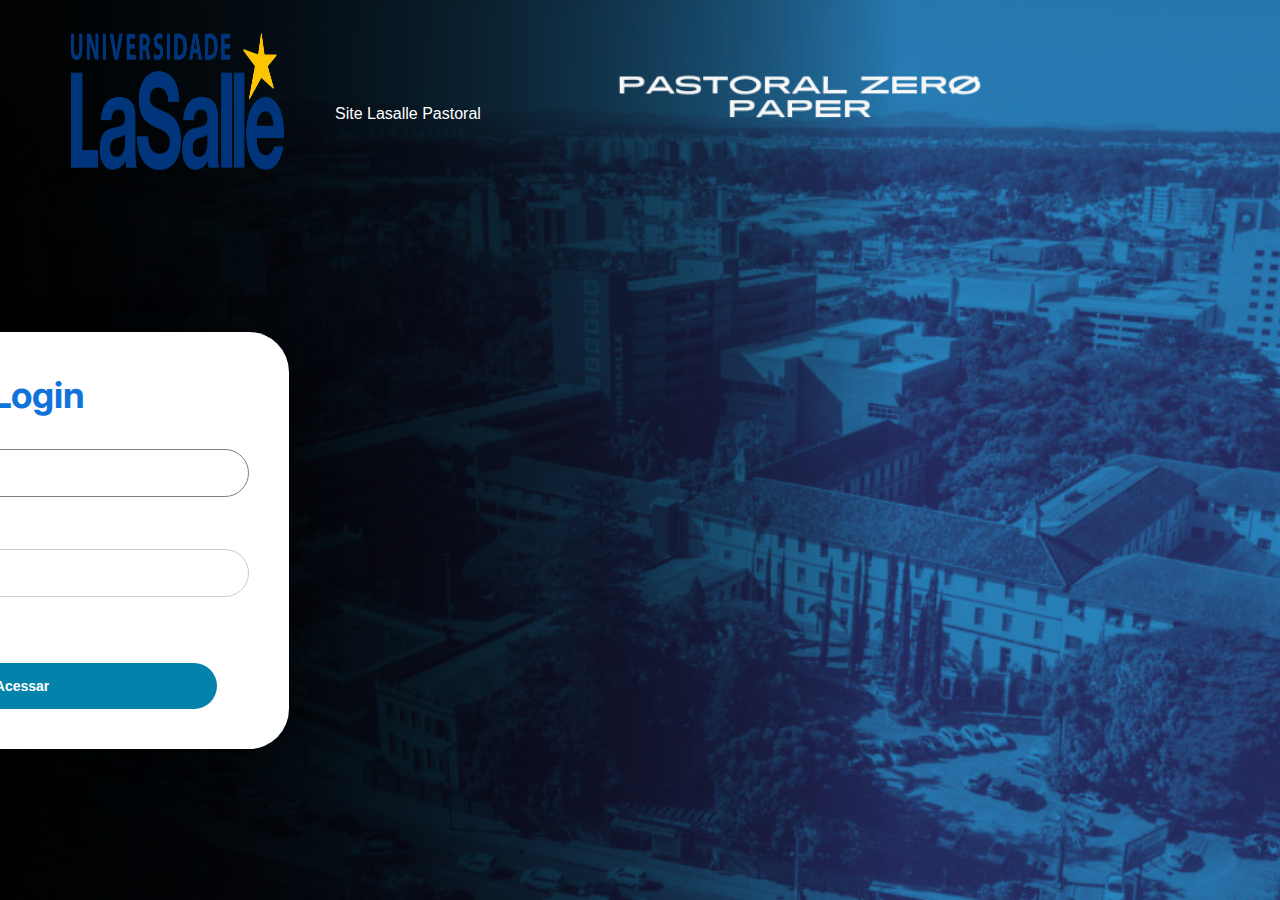
<file: index.html>
<!DOCTYPE html>
<html lang="en">
<head>
    <meta charset="UTF-8">
    <meta name="viewport" content="width=device-width, initial-scale=1.0">
    <title>Pastoral 0 Paper </title>
    <link rel="stylesheet" href="main.css">
</head>

<body>
    <div class = "page">
        <form method="POST" class = "formLogin">
            <h1> Login </h1>
            <label for = "CPF" > CPF</label>
            <input type = "CPF" placeholder="Digite seu CPF" autofocus = "true" />
            <label for = "password" >Senha</label>
            <input type = "password" placeholder = "Digite sua senha" />
            <a - href="/" >Esqueci minha senha</a>
            <input type = "submit" value = "Acessar " class = "btn" /> 
        </form>

        </div>

        <img src="Unilasalle.png" width="250" height="150" alt="logosite" id="logo"/> <!-- importando uma imagem -->



        <a href="https://pastoral.lasalle.edu.br/"> <!-- Botao que vai pro site do lasalle pastoral-->
            <button style="background:unset;;
             border-radius: 6px; 
             padding: 15px;
             position: absolute;
             left: 25%;
             top: 10%;
             cursor:
             pointer; 
             color: #fff; 
             border: none; 
             font-style: normal;
             font-size: 16px;"> Site Lasalle Pastoral</button>
             
            </a>
    </div>

  
  
     
    
  
        

    </body>
</body>
</html>
</file>
<file: main.css>
@import url('https://fonts.googleapis.com/css2?family=Inter:wght@100;200;300;400;500;600;700;800;900&display=swap');

body {
    font-family: 'Inter', sans-serif;
    margin: 0;
    padding: 0;
    color: rgb(1, 77, 77)
}

.page {
    display: flex;
    flex-direction: column;
    align-items: center;
    align-content: center;
    justify-content: center;
    width: 100%;
    height: 100vh;
    background:url("fundo.png");
    background-size: cover;
    
    
    
}

.formLogin {
  

    display: flex;
    flex-direction:column;
    position:relative;
    right:25%;
    left: 25%;
    top:10%;
    left: -600px;
    right: 24px;
    
    background-color: white;
    border-radius: 40px 40px 40px 40px;
    padding: 40px;
    box-shadow: 10px 10px 40px rgba(0, 0, 0, 0.4);
    gap: 5px;
    
    

}

.areaLogin img {
    width: 420px;
    
}

.formLogin h1 {
    padding: 0;
    margin: 0;
    color: #1073DA;
    font-weight: 700;
    font-size: 2.3em;
    position: relative;  height:-500px; right: -160px;
}

.formLogin input {
    padding: 15px;
    font-size: 14px;
    border: 1px solid #ccc;
    margin-bottom: 20px;
    margin-top: 5px;
    border-radius: 40px;
    width: 386px;
    transition: all linear 160ms;
    outline: none;
   
    
}


.formLogin input:focus {
    border: 1px solid gray;
    
    
}

.formLogin label {
    font-size: 14px;
    font-weight: 600;
    
    
    
}

.formLogin a {
    display: inline-block;
    margin-bottom: 20px;
    font-size: 13px;
    color:#0382AC;
    transition: all linear 160ms;
}

.formLogin a:hover {
    color: blueviolet;
}

.btn {
    background-color:#0382AC;
    color: #fff;
    font-size: 14px;
    font-weight: 600;
    border: none !important;
    transition: all linear 160ms;
    cursor: pointer;
    margin: 0 !important;

}

.btn:hover {
    transform: scale(1.05);
    background-color: blueviolet;

}

#logo{ /*carregando a imagem com o logo do lasalle*/
    position: absolute; 
    left: 4%; 
    top: 3%; 
        
}
</file>
